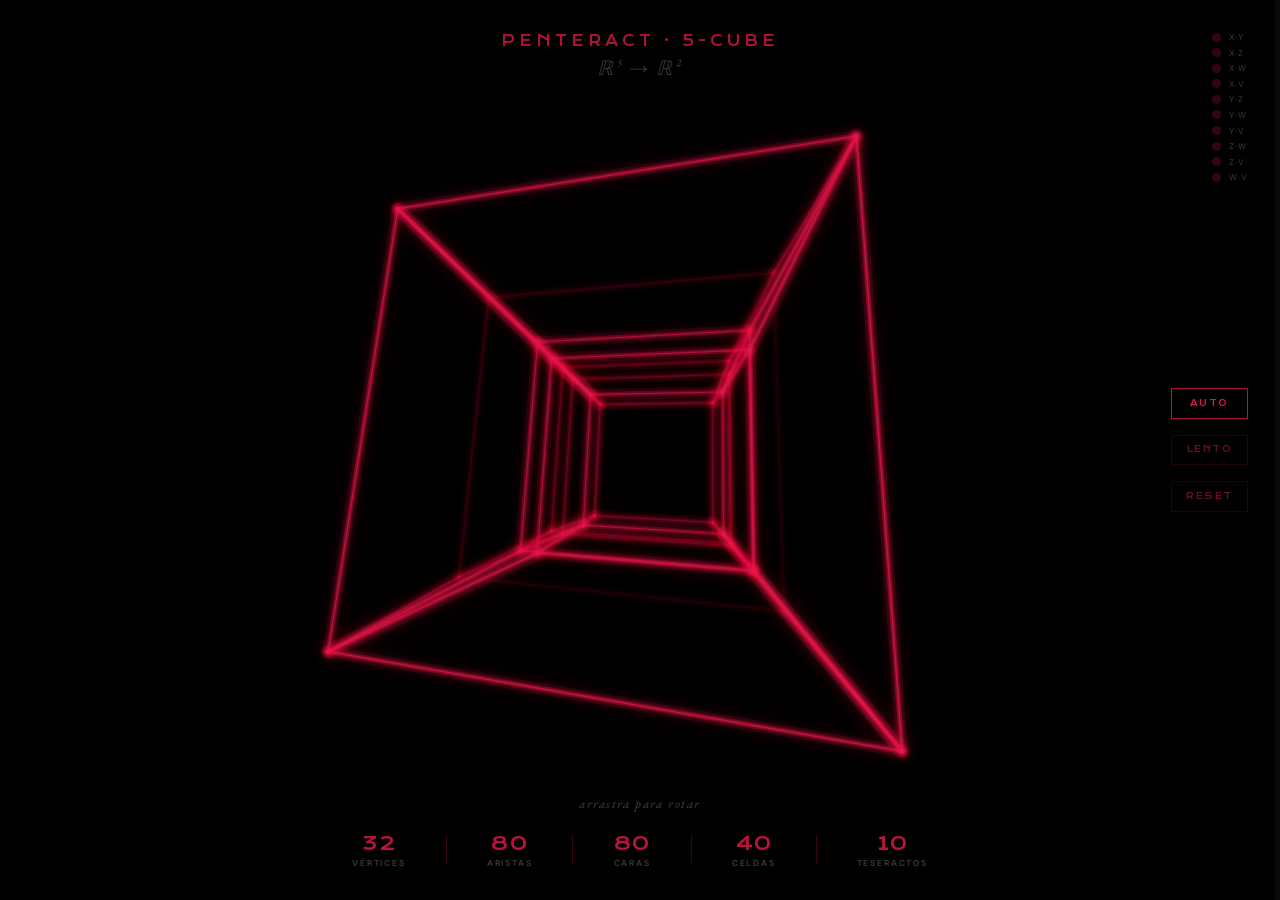
<file: penteract5d/index.html>
<!DOCTYPE html>
<html lang="es">
<head>
<meta charset="UTF-8">
<meta name="viewport" content="width=device-width,initial-scale=1.0">
<title>Penteract · 5D</title>
<link href="https://fonts.googleapis.com/css2?family=Krona+One&family=EB+Garamond:ital,wght@0,300;1,300&family=Inter:wght@400;600&display=swap" rel="stylesheet">
<link rel="stylesheet" href="css/style.css">
</head>
<body>
<canvas id="c"></canvas>

<div class="hd">
  <div class="hd-title">Penteract · 5-Cube</div>
  <div class="hd-sub">ℝ⁵ → ℝ²</div>
</div>

<div id="info">
  <div class="info-stat"><span class="info-n">32</span><span class="info-l">Vértices</span></div>
  <div class="info-sep"></div>
  <div class="info-stat"><span class="info-n">80</span><span class="info-l">Aristas</span></div>
  <div class="info-sep"></div>
  <div class="info-stat"><span class="info-n">80</span><span class="info-l">Caras</span></div>
  <div class="info-sep"></div>
  <div class="info-stat"><span class="info-n">40</span><span class="info-l">Celdas</span></div>
  <div class="info-sep"></div>
  <div class="info-stat"><span class="info-n">10</span><span class="info-l">Teseractos</span></div>
</div>

<div id="ctrl">
  <button class="ctrl-btn active" id="btn-auto">Auto</button>
  <button class="ctrl-btn" id="btn-slow">Lento</button>
  <button class="ctrl-btn" id="btn-reset">Reset</button>
</div>

<!-- Indicador de los 10 planos de rotación 5D -->
<div id="planes">
  <div class="plane-row"><div class="plane-dot" id="p-xy"></div><span>X·Y</span></div>
  <div class="plane-row"><div class="plane-dot" id="p-xz"></div><span>X·Z</span></div>
  <div class="plane-row"><div class="plane-dot" id="p-xw"></div><span>X·W</span></div>
  <div class="plane-row"><div class="plane-dot" id="p-xv"></div><span>X·V</span></div>
  <div class="plane-row"><div class="plane-dot" id="p-yz"></div><span>Y·Z</span></div>
  <div class="plane-row"><div class="plane-dot" id="p-yw"></div><span>Y·W</span></div>
  <div class="plane-row"><div class="plane-dot" id="p-yv"></div><span>Y·V</span></div>
  <div class="plane-row"><div class="plane-dot" id="p-zw"></div><span>Z·W</span></div>
  <div class="plane-row"><div class="plane-dot" id="p-zv"></div><span>Z·V</span></div>
  <div class="plane-row"><div class="plane-dot" id="p-wv"></div><span>W·V</span></div>
</div>

<div id="drag-hint">arrastra para rotar</div>
<div id="stk"><div id="sth"></div></div>

<script src="js/script.js"></script>
</body>
</html>
</file>
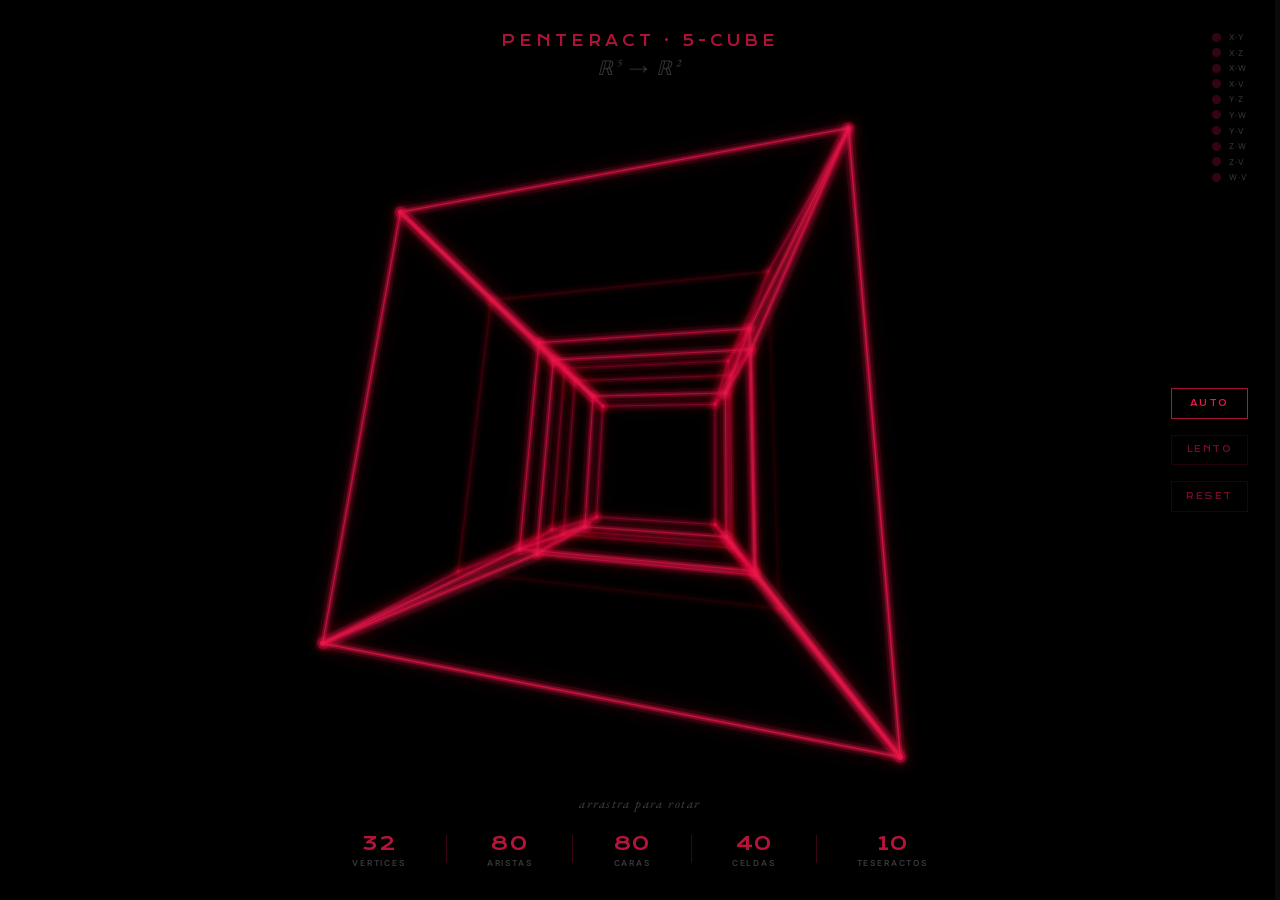
<file: misc/embed-001.html>
<!DOCTYPE html>
<html lang="es">
<head>
<meta charset="UTF-8">
<meta name="viewport" content="width=device-width,initial-scale=1.0">
<title>Penteract · 5D</title>
<link href="https://fonts.googleapis.com/css2?family=Krona+One&family=EB+Garamond:ital,wght@0,300;1,300&family=Inter:wght@400;600&display=swap" rel="stylesheet">
<style>
*{margin:0;padding:0;box-sizing:border-box}
html,body{width:100%;height:100%;overflow:hidden;background:#000;cursor:grab}
body:active{cursor:grabbing}

/* Grano de film */
body::after{
  content:"";position:fixed;inset:0;
  background:url("data:image/svg+xml,%3Csvg xmlns='http://www.w3.org/2000/svg' width='300' height='300'%3E%3Cfilter id='n'%3E%3CfeTurbulence type='fractalNoise' baseFrequency='0.85' numOctaves='4' stitchTiles='stitch'/%3E%3C/filter%3E%3Crect width='300' height='300' filter='url(%23n)' opacity='0.04'/%3E%3C/svg%3E");
  pointer-events:none;z-index:9999;opacity:.55;mix-blend-mode:multiply
}

canvas{position:fixed;inset:0;display:block}

/* Header */
.hd{
  position:fixed;top:2rem;left:50%;transform:translateX(-50%);
  text-align:center;z-index:10;pointer-events:none
}
.hd-title{
  font-family:'Krona One',sans-serif;font-size:clamp(.65rem,1.5vw,.9rem);
  letter-spacing:.28em;text-transform:uppercase;color:#e8184a;opacity:.75
}
.hd-sub{
  font-family:'EB Garamond',serif;font-style:italic;
  font-size:clamp(.9rem,2vw,1.25rem);letter-spacing:.10em;
  color:#fff;opacity:.2;margin-top:.3rem
}

/* Panel info inferior */
#info{
  position:fixed;bottom:2rem;left:50%;transform:translateX(-50%);
  display:flex;gap:2.5rem;align-items:center;z-index:10;pointer-events:none
}
.info-stat{text-align:center}
.info-n{
  font-family:'Krona One',sans-serif;font-size:clamp(.9rem,2vw,1.2rem);
  letter-spacing:.06em;color:#e8184a;opacity:.8;display:block
}
.info-l{
  font-family:'Inter',sans-serif;font-size:.52rem;font-weight:600;
  letter-spacing:.22em;text-transform:uppercase;color:#fff;opacity:.22;
  display:block;margin-top:.2rem
}
.info-sep{width:1px;height:28px;background:rgba(232,24,74,.25)}

/* Controles */
#ctrl{
  position:fixed;top:50%;right:2rem;transform:translateY(-50%);
  display:flex;flex-direction:column;gap:1rem;z-index:10
}
.ctrl-btn{
  background:none;border:1.5px solid rgba(232,24,74,.3);
  color:#e8184a;font-family:'Krona One',sans-serif;
  font-size:.52rem;letter-spacing:.18em;text-transform:uppercase;
  padding:.55rem .9rem;cursor:pointer;opacity:.5;transition:opacity .3s,border-color .3s
}
.ctrl-btn:hover,.ctrl-btn.active{opacity:1;border-color:rgba(232,24,74,.8)}

/* Indicador de planos de rotación */
#planes{
  position:fixed;top:2rem;right:2rem;z-index:10;
  display:flex;flex-direction:column;gap:.35rem;pointer-events:none
}
.plane-row{
  display:flex;align-items:center;gap:.6rem;
  font-family:'Inter',sans-serif;font-size:.50rem;
  letter-spacing:.14em;color:#fff;opacity:.22
}
.plane-dot{
  width:5px;height:5px;border-radius:50%;
  background:#e8184a;flex-shrink:0;
  transition:opacity .4s,transform .4s
}

/* Barra lateral */
#stk{position:fixed;right:0;top:0;bottom:0;width:5px;background:rgba(255,255,255,.04);z-index:8;pointer-events:none}
#sth{width:100%;background:linear-gradient(to bottom,#e8184a,rgba(232,24,74,.35));height:0%;
  animation:fillbar 22s linear infinite;border-radius:0 0 2px 2px;box-shadow:0 0 6px rgba(232,24,74,.3)}
@keyframes fillbar{0%{height:0%}50%{height:100%}100%{height:0%}}

/* Hint arrastrar */
#drag-hint{
  position:fixed;bottom:5.5rem;left:50%;transform:translateX(-50%);
  font-family:'EB Garamond',serif;font-style:italic;
  font-size:.82rem;letter-spacing:.12em;color:#fff;opacity:0;
  z-index:10;pointer-events:none;transition:opacity 1.5s;white-space:nowrap
}
#drag-hint.show{opacity:.25}
</style>
</head>
<body>
<canvas id="c"></canvas>

<div class="hd">
  <div class="hd-title">Penteract · 5-Cube</div>
  <div class="hd-sub">ℝ⁵ → ℝ²</div>
</div>

<div id="info">
  <div class="info-stat"><span class="info-n">32</span><span class="info-l">Vértices</span></div>
  <div class="info-sep"></div>
  <div class="info-stat"><span class="info-n">80</span><span class="info-l">Aristas</span></div>
  <div class="info-sep"></div>
  <div class="info-stat"><span class="info-n">80</span><span class="info-l">Caras</span></div>
  <div class="info-sep"></div>
  <div class="info-stat"><span class="info-n">40</span><span class="info-l">Celdas</span></div>
  <div class="info-sep"></div>
  <div class="info-stat"><span class="info-n">10</span><span class="info-l">Teseractos</span></div>
</div>

<div id="ctrl">
  <button class="ctrl-btn active" id="btn-auto">Auto</button>
  <button class="ctrl-btn" id="btn-slow">Lento</button>
  <button class="ctrl-btn" id="btn-reset">Reset</button>
</div>

<!-- Indicador de los 10 planos de rotación 5D -->
<div id="planes">
  <div class="plane-row"><div class="plane-dot" id="p-xy"></div><span>X·Y</span></div>
  <div class="plane-row"><div class="plane-dot" id="p-xz"></div><span>X·Z</span></div>
  <div class="plane-row"><div class="plane-dot" id="p-xw"></div><span>X·W</span></div>
  <div class="plane-row"><div class="plane-dot" id="p-xv"></div><span>X·V</span></div>
  <div class="plane-row"><div class="plane-dot" id="p-yz"></div><span>Y·Z</span></div>
  <div class="plane-row"><div class="plane-dot" id="p-yw"></div><span>Y·W</span></div>
  <div class="plane-row"><div class="plane-dot" id="p-yv"></div><span>Y·V</span></div>
  <div class="plane-row"><div class="plane-dot" id="p-zw"></div><span>Z·W</span></div>
  <div class="plane-row"><div class="plane-dot" id="p-zv"></div><span>Z·V</span></div>
  <div class="plane-row"><div class="plane-dot" id="p-wv"></div><span>W·V</span></div>
</div>

<div id="drag-hint">arrastra para rotar</div>
<div id="stk"><div id="sth"></div></div>

<script>
/* ══════════════════════════════════════════════════════
   PENTERACT — 5-hipercubo en ℝ⁵
   32 vértices · 80 aristas · 10 planos de rotación
   ══════════════════════════════════════════════════════ */

const canvas = document.getElementById('c');
const ctx    = canvas.getContext('2d');

function resize(){ canvas.width=window.innerWidth; canvas.height=window.innerHeight; }
window.addEventListener('resize', resize); resize();

/* ── 32 vértices: todas las combinaciones (±1)⁵ ── */
const V = [];
for(let m=0;m<32;m++)
  V.push([(m&1)?1:-1, (m&2)?1:-1, (m&4)?1:-1, (m&8)?1:-1, (m&16)?1:-1]);

/* ── 80 aristas: vértices que difieren en 1 coordenada ── */
const EDGES = [];
for(let i=0;i<32;i++) for(let j=i+1;j<32;j++){
  let d=0; for(let k=0;k<5;k++) if(V[i][k]!==V[j][k]) d++;
  if(d===1) EDGES.push([i,j]);
}

/* Para cada arista: qué dimensión cambia (para colorear) */
const EDGE_DIM = EDGES.map(([i,j])=>{
  for(let k=0;k<5;k++) if(V[i][k]!==V[j][k]) return k;
  return 0;
});

/* ── Rotación en plano (d1, d2) ── */
function rot(v,d1,d2,a){
  const r=[...v], c=Math.cos(a), s=Math.sin(a);
  r[d1]=v[d1]*c-v[d2]*s;
  r[d2]=v[d1]*s+v[d2]*c;
  return r;
}

/* ── Proyecciones en cascada 5D→4D→3D→2D ── */
function p5to4(v){ const f=2.6/(3.4-v[4]); return[v[0]*f,v[1]*f,v[2]*f,v[3]*f]; }
function p4to3(v){ const f=2.4/(3.2-v[3]); return[v[0]*f,v[1]*f,v[2]*f]; }
function p3to2(v,cx,cy,s){ const f=5/(6-v[2]); return[cx+v[0]*f*s, cy+v[1]*f*s]; }

/* ── 10 ángulos de rotación (uno por plano en ℝ⁵) ── */
/*   planos: XY,XZ,XW,XV, YZ,YW,YV, ZW,ZV, WV          */
const ANG = new Float64Array(10);  /* ángulos actuales */
const SPD = [                      /* velocidades base  */
  .00120, .00090, .00310, .00450,  /* XY XZ XW XV  */
  .00065, .00200, .00380,          /* YZ YW YV      */
  .00155, .00270,                  /* ZW ZV         */
  .00140                           /* WV            */
];

/* ── Estado ── */
let autoSpeed = 1.0;       /* multiplicador velocidad */
let paused    = false;

/* ── Rotación manual (drag) ── */
let drag = false, px0=0, py0=0;
let velDragXY=0, velDragXZ=0;
let dragXY=0, dragXZ=0;

canvas.addEventListener('mousedown', e=>{ drag=true; px0=e.clientX; py0=e.clientY; velDragXY=velDragXZ=0; });
canvas.addEventListener('mousemove', e=>{
  if(!drag) return;
  velDragXY=(e.clientX-px0)*.003; velDragXZ=(e.clientY-py0)*.003;
  dragXY+=velDragXY; dragXZ+=velDragXZ;
  px0=e.clientX; py0=e.clientY;
});
canvas.addEventListener('mouseup',   ()=>{ drag=false; });
canvas.addEventListener('mouseleave',()=>{ drag=false; });

/* Touch */
canvas.addEventListener('touchstart', e=>{ drag=true; px0=e.touches[0].clientX; py0=e.touches[0].clientY; },{ passive:true });
canvas.addEventListener('touchmove',  e=>{
  if(!drag) return; e.preventDefault();
  velDragXY=(e.touches[0].clientX-px0)*.003; velDragXZ=(e.touches[0].clientY-py0)*.003;
  dragXY+=velDragXY; dragXZ+=velDragXZ;
  px0=e.touches[0].clientX; py0=e.touches[0].clientY;
},{ passive:false });
canvas.addEventListener('touchend', ()=>{ drag=false; });

/* Scroll → girar en plano XV (5ª dimensión) */
window.addEventListener('wheel', e=>{
  ANG[3] += e.deltaY * .001;
}, { passive:true });

/* ── Controles ── */
const btnAuto  = document.getElementById('btn-auto');
const btnSlow  = document.getElementById('btn-slow');
const btnReset = document.getElementById('btn-reset');

btnAuto.addEventListener('click', ()=>{
  paused=!paused;
  btnAuto.textContent=paused?'Play':'Auto';
  btnAuto.classList.toggle('active',!paused);
});
btnSlow.addEventListener('click', ()=>{
  autoSpeed = autoSpeed===1.0 ? 0.25 : 1.0;
  btnSlow.classList.toggle('active', autoSpeed<1.0);
});
btnReset.addEventListener('click', ()=>{
  ANG.fill(0); dragXY=dragXZ=0; velDragXY=velDragXZ=0;
});

/* Hint inicial */
setTimeout(()=>{ document.getElementById('drag-hint').classList.add('show'); }, 1200);
setTimeout(()=>{ document.getElementById('drag-hint').classList.remove('show'); }, 4000);

/* Indicadores de planos */
const planeDots = [
  document.getElementById('p-xy'), document.getElementById('p-xz'),
  document.getElementById('p-xw'), document.getElementById('p-xv'),
  document.getElementById('p-yz'), document.getElementById('p-yw'),
  document.getElementById('p-yv'), document.getElementById('p-zw'),
  document.getElementById('p-zv'), document.getElementById('p-wv')
];

/* ══════════════════════════════════════════════════════
   LOOP PRINCIPAL
   ══════════════════════════════════════════════════════ */
let t=0;

function draw(){
  const W=canvas.width, H=canvas.height;
  const cx=W/2, cy=H/2;
  const s=Math.min(W,H)*.22;   /* escala — penteract es más complejo */

  /* ── Fondo con estela ── */
  ctx.fillStyle='rgba(0,0,0,0.86)';
  ctx.fillRect(0,0,W,H);

  /* Viñeta radial */
  const vg=ctx.createRadialGradient(cx,cy,s*.2,cx,cy,s*2.2);
  vg.addColorStop(0,'rgba(0,0,0,0)'); vg.addColorStop(1,'rgba(0,0,0,0.62)');
  ctx.fillStyle=vg; ctx.fillRect(0,0,W,H);

  /* ── Actualizar ángulos ── */
  if(!paused){
    for(let i=0;i<10;i++) ANG[i] += SPD[i] * autoSpeed;
  }
  /* Inercia del drag */
  if(!drag){
    dragXY += velDragXY; dragXZ += velDragXZ;
    velDragXY *= 0.94; velDragXZ *= 0.94;
  }

  /* ── Actualizar indicadores de planos ── */
  for(let i=0;i<10;i++){
    const activity = Math.abs(SPD[i]*autoSpeed)*180 + (i===0?Math.abs(velDragXY)*30:0) + (i===1?Math.abs(velDragXZ)*30:0);
    const op = paused ? 0.08 : Math.min(1, 0.08 + activity*800);
    planeDots[i].style.opacity = op.toFixed(2);
    planeDots[i].style.transform = `scale(${1 + op*.8})`;
  }

  /* ── Rotar todos los vértices en los 10 planos 5D ── */
  const pts5 = V.map(v=>{
    /* Planos "internos" (auto-rotación) */
    let p = rot(v,  0,1, ANG[0]);      /* XY */
    p     = rot(p,  0,2, ANG[1]);      /* XZ */
    p     = rot(p,  0,3, ANG[2]);      /* XW */
    p     = rot(p,  0,4, ANG[3]);      /* XV */
    p     = rot(p,  1,2, ANG[4]);      /* YZ */
    p     = rot(p,  1,3, ANG[5]);      /* YW */
    p     = rot(p,  1,4, ANG[6]);      /* YV */
    p     = rot(p,  2,3, ANG[7]);      /* ZW */
    p     = rot(p,  2,4, ANG[8]);      /* ZV */
    p     = rot(p,  3,4, ANG[9]);      /* WV */
    /* Rotación manual superpuesta */
    p     = rot(p,  0,1, dragXY);      /* drag horizontal → XY */
    p     = rot(p,  0,2, dragXZ);      /* drag vertical   → XZ */
    return p;
  });

  /* ── Proyectar: 5D → 4D → 3D → 2D ── */
  const pts4 = pts5.map(p5to4);
  const pts3 = pts4.map(p4to3);
  const pts2 = pts3.map(p=>p3to2(p,cx,cy,s));

  /* ── Ordenar aristas por profundidad media (painter's algorithm) ── */
  const sorted = EDGES.map((e,i)=>({
    e, dim: EDGE_DIM[i],
    z: (pts3[e[0]][2]+pts3[e[1]][2])*.5
  })).sort((a,b)=>a.z-b.z);

  /* ── Dibujar aristas ── */
  for(const {e:[i,j], dim, z} of sorted){
    /* Normalizar profundidad → [0, 1] */
    const d = Math.max(0, Math.min(1, (z+1.6)/3.2));

    /* Las aristas de la 5ª dimensión (dim=4) tienen un halo extra */
    const is5th = (dim===4);

    const alpha = 0.06 + d*.70;
    const lw    = 0.5 + d*.85 + (is5th?.35:0);

    const [x1,y1]=pts2[i], [x2,y2]=pts2[j];

    /* Halo exterior (solo dim 5: color diferenciado levemente) */
    if(is5th){
      ctx.beginPath(); ctx.moveTo(x1,y1); ctx.lineTo(x2,y2);
      ctx.strokeStyle=`rgba(255,80,120,${alpha*.12})`; ctx.lineWidth=lw+14;
      ctx.shadowColor='#ff5070'; ctx.shadowBlur=30; ctx.lineCap='round'; ctx.stroke();
    }

    /* Glow exterior */
    ctx.beginPath(); ctx.moveTo(x1,y1); ctx.lineTo(x2,y2);
    ctx.strokeStyle=`rgba(232,24,74,${alpha*.16})`; ctx.lineWidth=lw+10;
    ctx.shadowColor='#e8184a'; ctx.shadowBlur=20; ctx.lineCap='round'; ctx.stroke();

    /* Glow medio */
    ctx.beginPath(); ctx.moveTo(x1,y1); ctx.lineTo(x2,y2);
    ctx.strokeStyle=`rgba(232,24,74,${alpha*.38})`; ctx.lineWidth=lw+4;
    ctx.shadowBlur=9; ctx.stroke();

    /* Núcleo */
    ctx.beginPath(); ctx.moveTo(x1,y1); ctx.lineTo(x2,y2);
    ctx.strokeStyle=`rgba(232,24,74,${Math.min(1,alpha)})`; ctx.lineWidth=lw;
    ctx.shadowBlur=3; ctx.stroke();
  }

  /* ── Vértices ── */
  for(let i=0;i<32;i++){
    const d=Math.max(0,Math.min(1,(pts3[i][2]+1.6)/3.2));
    const [px,py]=pts2[i];
    ctx.beginPath(); ctx.arc(px,py,1.2+d*1.8,0,Math.PI*2);
    ctx.fillStyle=`rgba(232,24,74,${.12+d*.50})`;
    ctx.shadowColor='#e8184a'; ctx.shadowBlur=10; ctx.fill();
  }

  ctx.shadowBlur=0;
  t += .007;
  requestAnimationFrame(draw);
}

draw();
</script>
</body>
</html>
</file>
<file: penteract5d/css/style.css>
*{margin:0;padding:0;box-sizing:border-box}
html,body{width:100%;height:100%;overflow:hidden;background:#000;cursor:grab}
body:active{cursor:grabbing}

/* Grano de film */
body::after{
  content:"";position:fixed;inset:0;
  background:url("data:image/svg+xml,%3Csvg xmlns='http://www.w3.org/2000/svg' width='300' height='300'%3E%3Cfilter id='n'%3E%3CfeTurbulence type='fractalNoise' baseFrequency='0.85' numOctaves='4' stitchTiles='stitch'/%3E%3C/filter%3E%3Crect width='300' height='300' filter='url(%23n)' opacity='0.04'/%3E%3C/svg%3E");
  pointer-events:none;z-index:9999;opacity:.55;mix-blend-mode:multiply
}

canvas{position:fixed;inset:0;display:block}

/* Header */
.hd{
  position:fixed;top:2rem;left:50%;transform:translateX(-50%);
  text-align:center;z-index:10;pointer-events:none
}
.hd-title{
  font-family:'Krona One',sans-serif;font-size:clamp(.65rem,1.5vw,.9rem);
  letter-spacing:.28em;text-transform:uppercase;color:#e8184a;opacity:.75
}
.hd-sub{
  font-family:'EB Garamond',serif;font-style:italic;
  font-size:clamp(.9rem,2vw,1.25rem);letter-spacing:.10em;
  color:#fff;opacity:.2;margin-top:.3rem
}

/* Panel info inferior */
#info{
  position:fixed;bottom:2rem;left:50%;transform:translateX(-50%);
  display:flex;gap:2.5rem;align-items:center;z-index:10;pointer-events:none
}
.info-stat{text-align:center}
.info-n{
  font-family:'Krona One',sans-serif;font-size:clamp(.9rem,2vw,1.2rem);
  letter-spacing:.06em;color:#e8184a;opacity:.8;display:block
}
.info-l{
  font-family:'Inter',sans-serif;font-size:.52rem;font-weight:600;
  letter-spacing:.22em;text-transform:uppercase;color:#fff;opacity:.22;
  display:block;margin-top:.2rem
}
.info-sep{width:1px;height:28px;background:rgba(232,24,74,.25)}

/* Controles */
#ctrl{
  position:fixed;top:50%;right:2rem;transform:translateY(-50%);
  display:flex;flex-direction:column;gap:1rem;z-index:10
}
.ctrl-btn{
  background:none;border:1.5px solid rgba(232,24,74,.3);
  color:#e8184a;font-family:'Krona One',sans-serif;
  font-size:.52rem;letter-spacing:.18em;text-transform:uppercase;
  padding:.55rem .9rem;cursor:pointer;opacity:.5;transition:opacity .3s,border-color .3s
}
.ctrl-btn:hover,.ctrl-btn.active{opacity:1;border-color:rgba(232,24,74,.8)}

/* Indicador de planos de rotación */
#planes{
  position:fixed;top:2rem;right:2rem;z-index:10;
  display:flex;flex-direction:column;gap:.35rem;pointer-events:none
}
.plane-row{
  display:flex;align-items:center;gap:.6rem;
  font-family:'Inter',sans-serif;font-size:.50rem;
  letter-spacing:.14em;color:#fff;opacity:.22
}
.plane-dot{
  width:5px;height:5px;border-radius:50%;
  background:#e8184a;flex-shrink:0;
  transition:opacity .4s,transform .4s
}

/* Barra lateral */
#stk{position:fixed;right:0;top:0;bottom:0;width:5px;background:rgba(255,255,255,.04);z-index:8;pointer-events:none}
#sth{width:100%;background:linear-gradient(to bottom,#e8184a,rgba(232,24,74,.35));height:0%;
  animation:fillbar 22s linear infinite;border-radius:0 0 2px 2px;box-shadow:0 0 6px rgba(232,24,74,.3)}
@keyframes fillbar{0%{height:0%}50%{height:100%}100%{height:0%}}

/* Hint arrastrar */
#drag-hint{
  position:fixed;bottom:5.5rem;left:50%;transform:translateX(-50%);
  font-family:'EB Garamond',serif;font-style:italic;
  font-size:.82rem;letter-spacing:.12em;color:#fff;opacity:0;
  z-index:10;pointer-events:none;transition:opacity 1.5s;white-space:nowrap
}
#drag-hint.show{opacity:.25}
</file>
